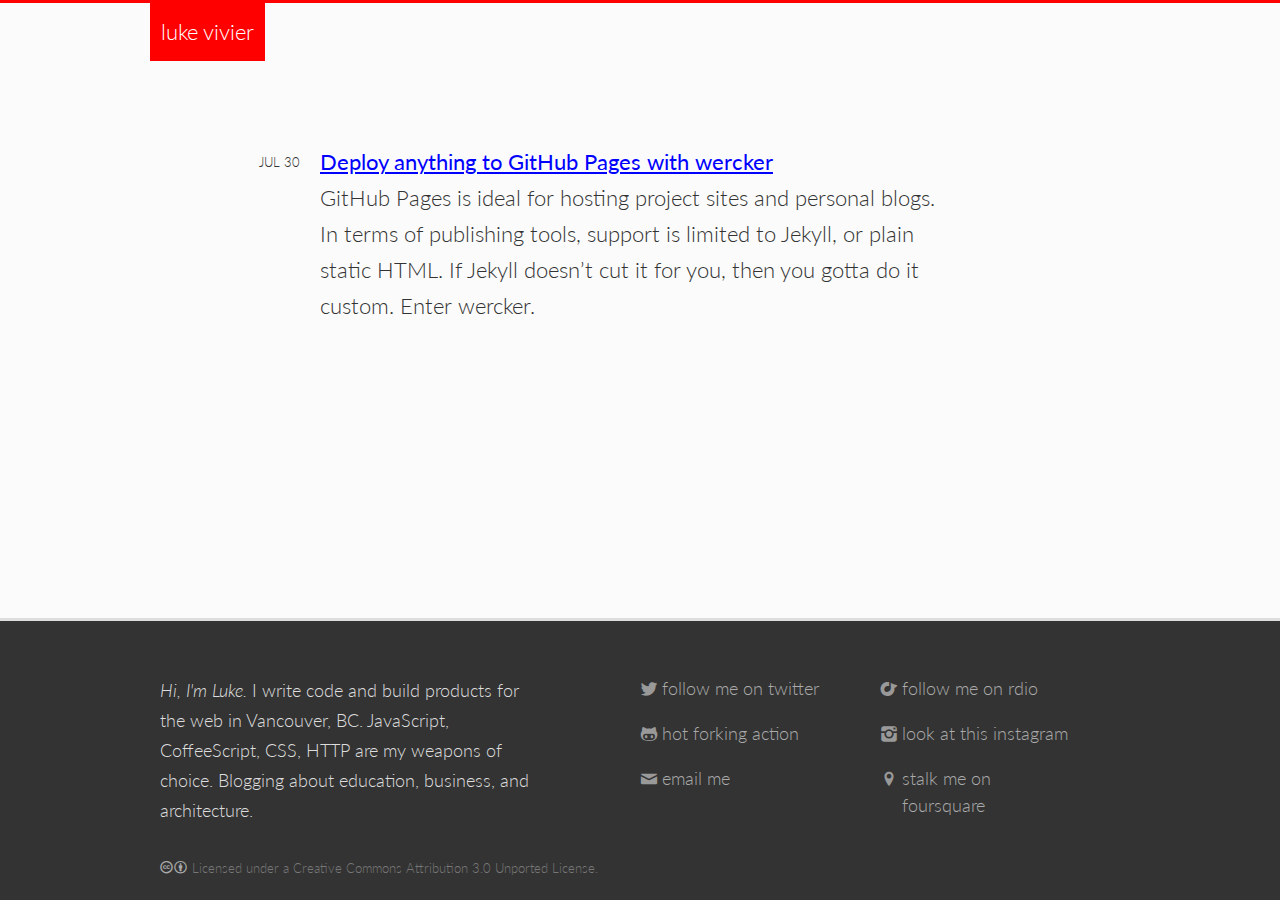
<file: index.html>
<!DOCTYPE html><html lang="en"><head><meta charset="utf-8"><meta name="description" content="Hi, I'm Luke. I write code and build products for the web in Vancouver, BC. JavaScript, CoffeeScript, CSS, HTTP are my weapons of choice. Blogging about education, business, and architecture."><meta name="google-site-verification" content="wSa31lNSwA4L50Wm7LD6yqZzn29TUgAwQMjtxQNyel8"><title>Luke Vivier</title><link rel="stylesheet" href="/style/main.css"><link rel="stylesheet" href="http://fonts.googleapis.com/css?family=Lato:300,400,700,300italic,400italic,700italic"></head><body><header><div class="layout"><a href="/"><h1 class="logo">luke vivier</h1></a></div></header><section role="main"><div class="layout"><ul class="articles"><li><time>Jul 30</time><div class="title"><a href="/wintersmith-with-wercker/">Deploy anything to GitHub Pages with wercker</a></div><p class="summary">GitHub Pages is ideal for hosting project sites and personal blogs. In terms of publishing tools, support is limited to Jekyll, or plain static HTML. If Jekyll doesn’t cut it for you, then you gotta do it custom. Enter wercker.</p></li></ul></div></section><footer><div class="layout"><section id="bio"><p><em>Hi, I'm Luke.</em> I write code and build products for the web 
in Vancouver, BC. JavaScript, CoffeeScript, CSS, HTTP are my 
weapons of choice. Blogging about education, business, and 
architecture.</p></section><section class="contact"><ul class="shareicons"><li data-icon="t"><a href="http://twitter.com/LukeVivier">follow me on twitter</a></li><li data-icon="g"><a href="https://github.com/lvivier">hot forking action</a></li><li data-icon="m"><a href="mailto:luke@vivier.ca">email me</a></li></ul></section><section class="contact"><ul class="shareicons"><li data-icon="r"><a href="http://www.rdio.com/people/lukevivier/">follow me on rdio</a></li><li data-icon="i"><a href="http://instagram.com/lukevivier/">look at this instagram</a></li><li data-icon="o"><a href="https://foursquare.com/user/42829265">stalk me on foursquare</a></li></ul></section><small data-icon="cp">&nbsp;Licensed under a Creative Commons Attribution 3.0 Unported License.</small></div></footer></body></html>
</file>
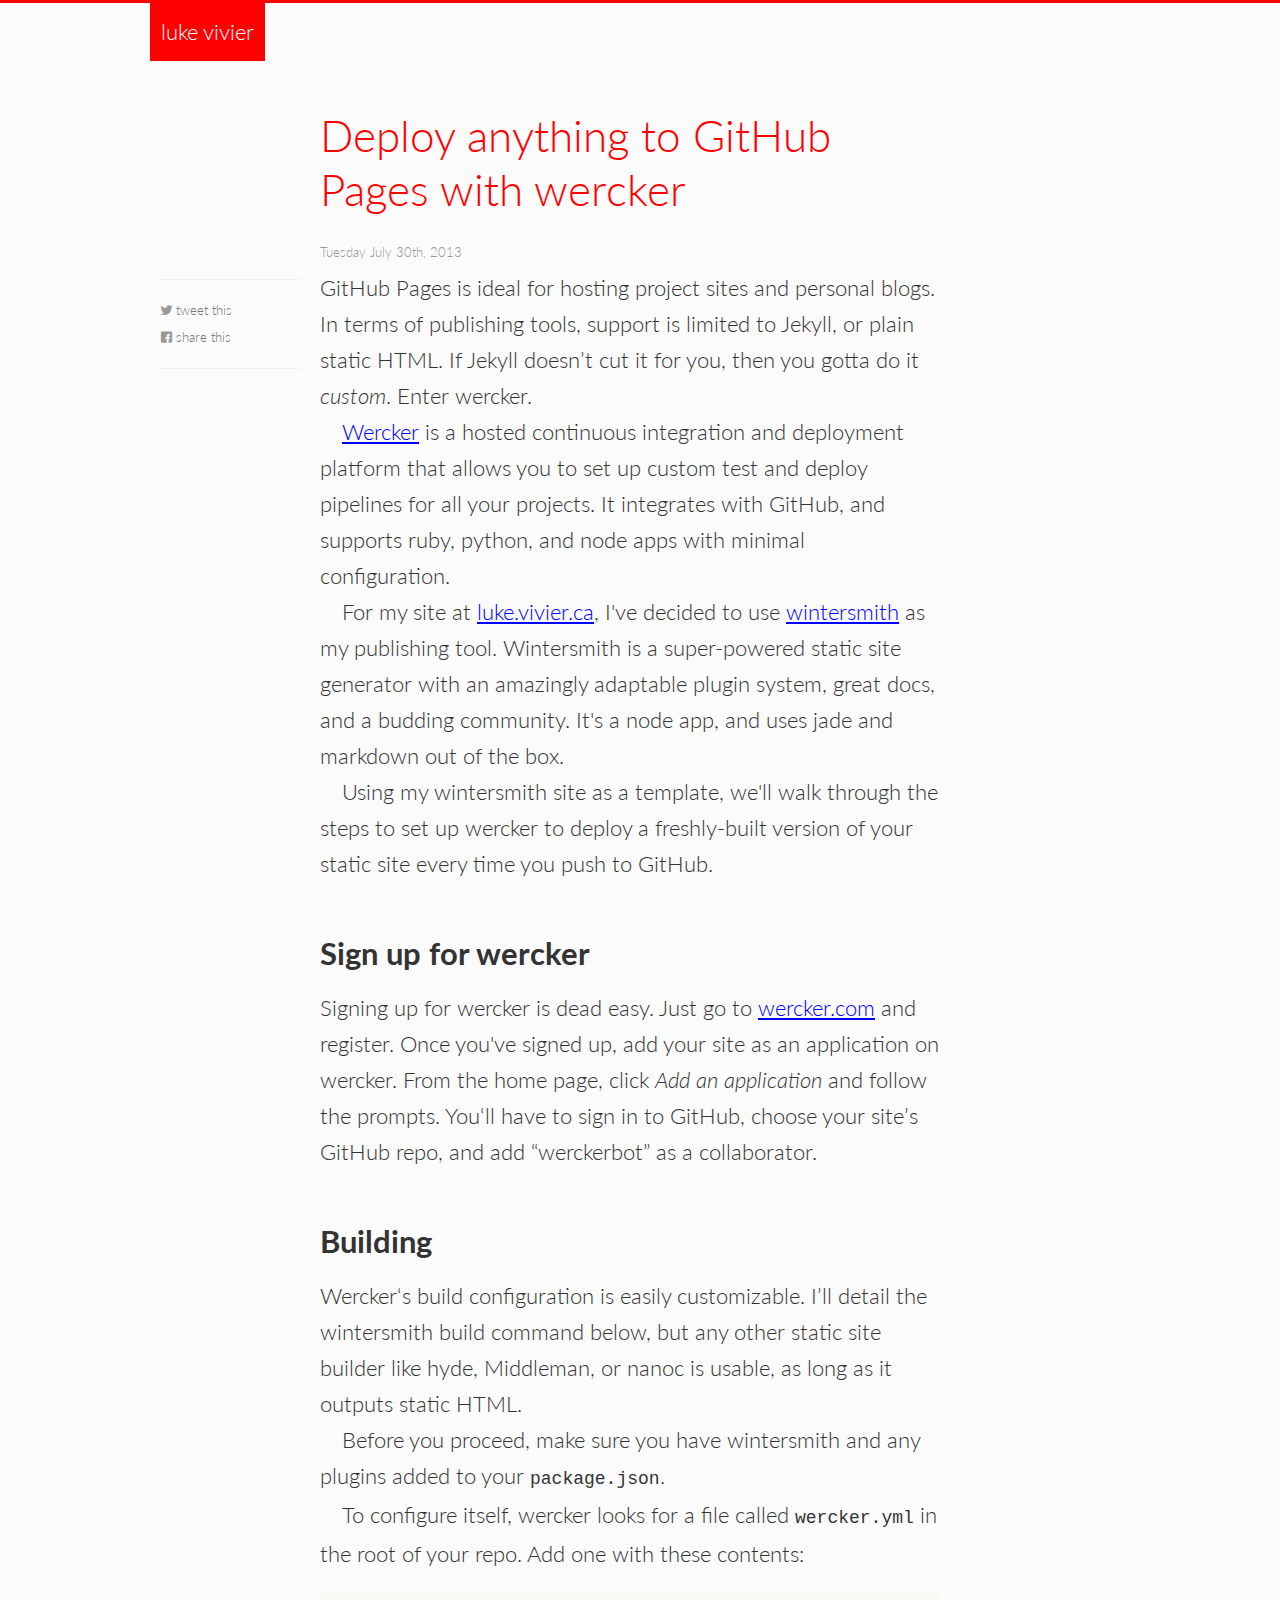
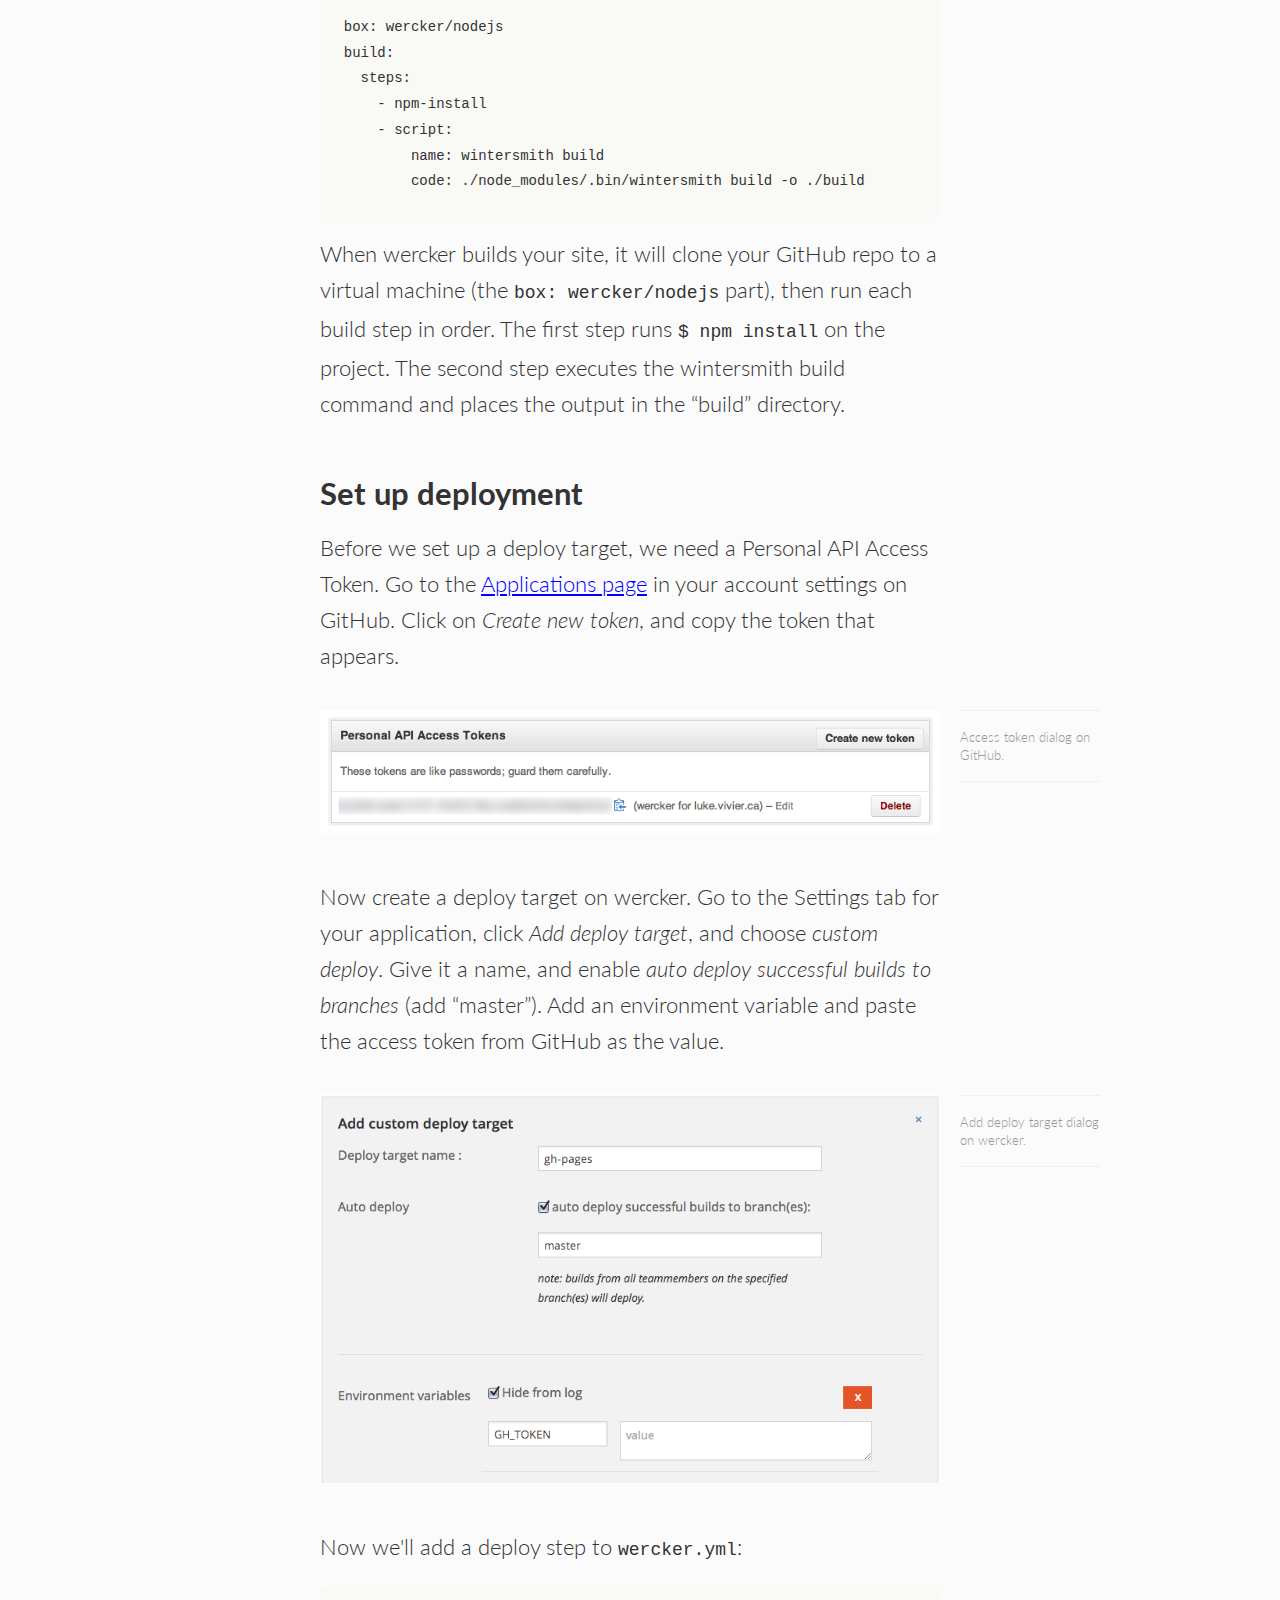
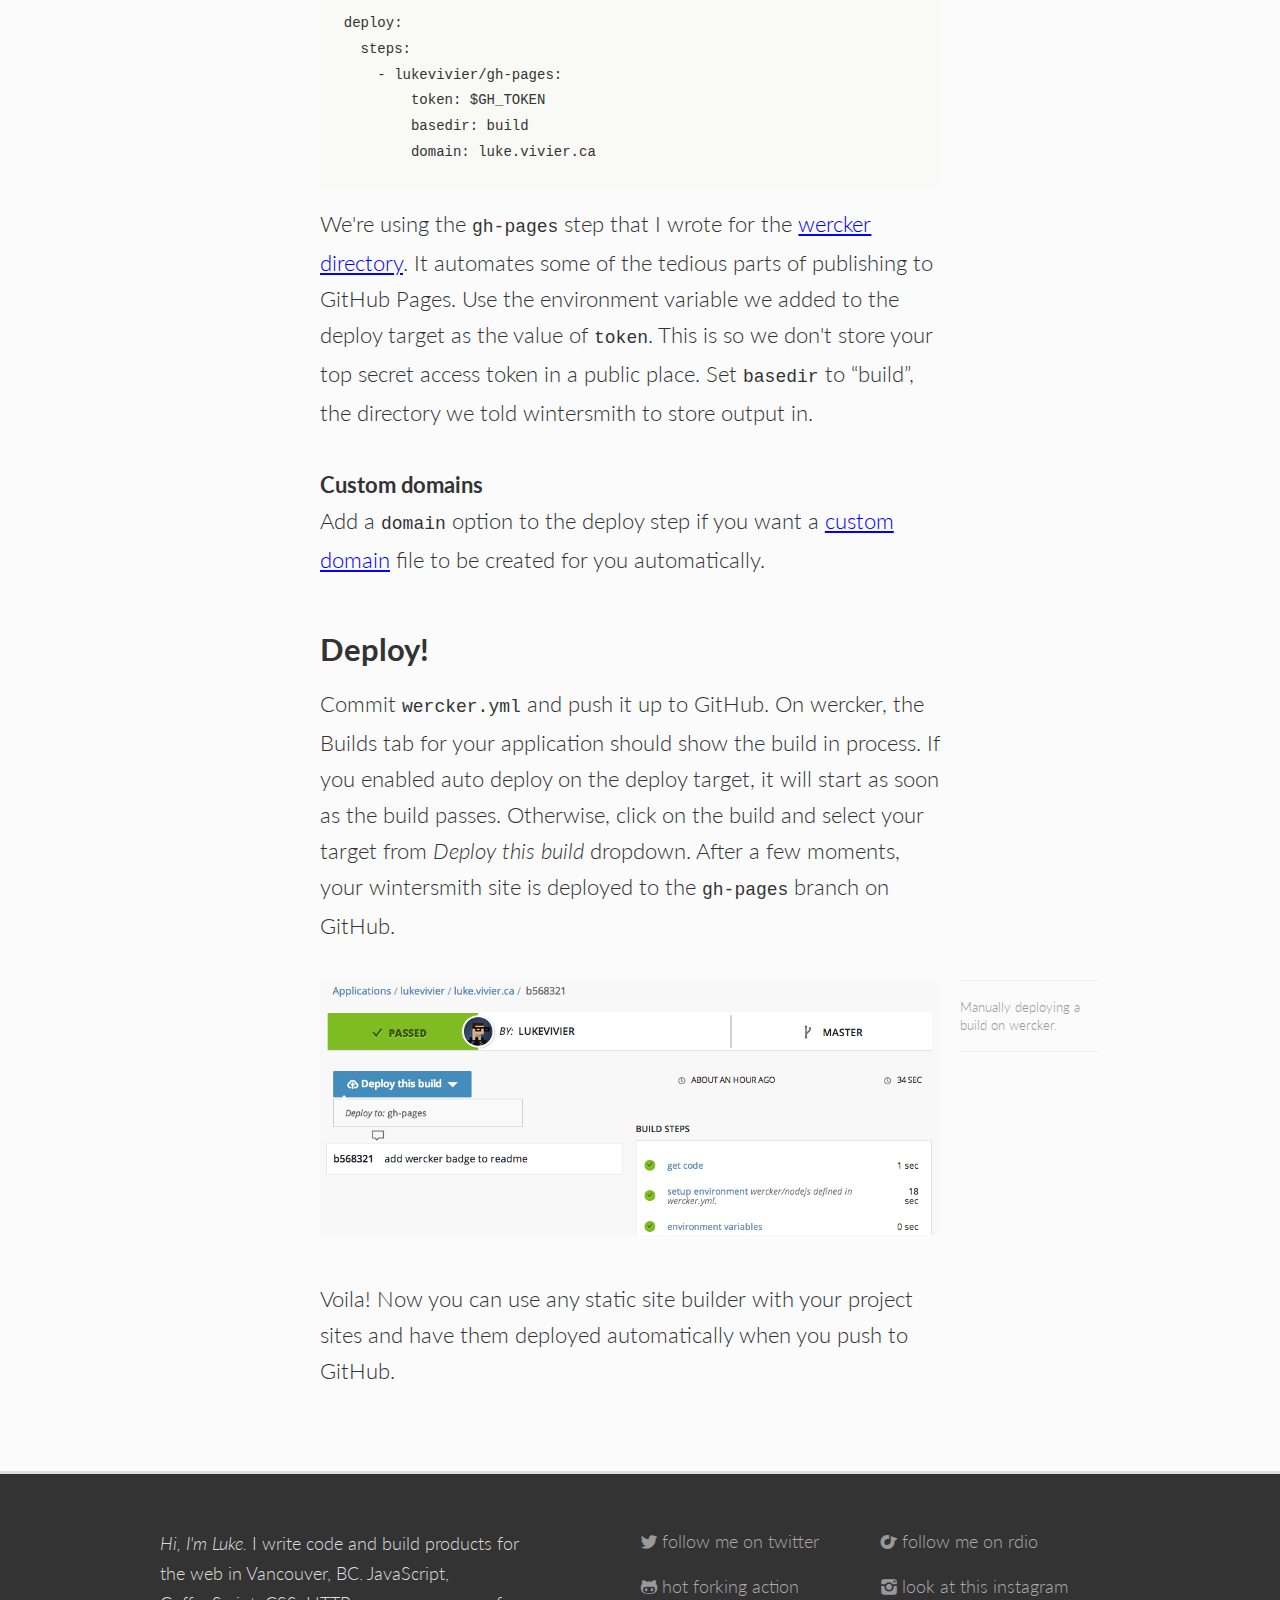
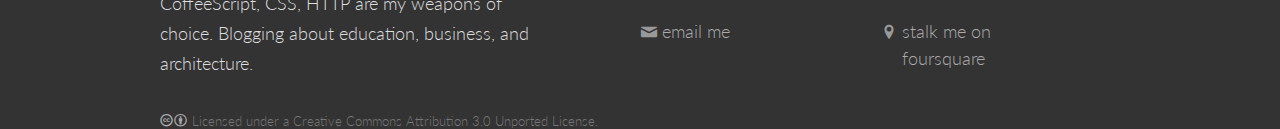
<file: wintersmith-with-wercker/index.html>
<!DOCTYPE html><html lang="en"><head><meta charset="utf-8"><title>Deploy anything to GitHub Pages with wercker</title><link rel="stylesheet" href="/style/main.css"><link rel="stylesheet" href="http://fonts.googleapis.com/css?family=Lato:300,400,700,300italic,400italic,700italic"></head><body><header><div class="layout"><a href="/"><h1 class="logo">luke vivier</h1></a></div></header><section role="main"><div class="layout"><article class="post"><header><a rel="self" href="/wintersmith-with-wercker/"><h1>Deploy anything to GitHub Pages with wercker</h1></a></header><footer><time datetime="2013-07-30T00:00:00.000Z">Tuesday July 30th, 2013</time></footer><aside class="share"><ul class="shareicons"><li data-icon="t"><a href="http://twitter.com/intent/tweet?url=http://luke.vivier.ca/wintersmith-with-wercker/&amp;text=Deploy%20anything%20to%20GitHub%20Pages%20with%20wercker">tweet this</a></li><li data-icon="f"><a href="http://www.facebook.com/sharer.php?u=http://luke.vivier.ca/wintersmith-with-wercker/&amp;t=Deploy%20anything%20to%20GitHub%20Pages%20with%20wercker">share this</a></li></ul></aside><p>GitHub Pages is ideal for hosting project sites and personal blogs. In terms of publishing tools, support is limited to Jekyll, or plain static HTML. If Jekyll doesn’t cut it for you, then you gotta do it <em>custom</em>. Enter wercker.</p>
<p><a href="http://wercker.com/">Wercker</a> is a hosted continuous integration and deployment platform that allows you to set up custom test and deploy pipelines for all your projects. It integrates with GitHub, and supports ruby, python, and node apps with minimal configuration.</p>
<p>For my site at <a href="http://luke.vivier.ca/">luke.vivier.ca</a>, I&#39;ve decided to use <a href="http://wintersmith.io/">wintersmith</a> as my publishing tool. Wintersmith is a super-powered static site generator with an amazingly adaptable plugin system, great docs, and a budding community. It&#39;s a node app, and uses jade and markdown out of the box. </p>
<p>Using my wintersmith site as a template, we&#39;ll walk through the steps to set up wercker to deploy a freshly-built version of your static site every time you push to GitHub.</p>
<h2>Sign up for wercker</h2>
<p>Signing up for wercker is dead easy. Just go to <a href="http://wercker.com/">wercker.com</a> and register. Once you&#39;ve signed up, add your site as an application on wercker. From the home page, click <em>Add an application</em> and follow the prompts. You‘ll have to sign in to GitHub, choose your site’s GitHub repo, and add “werckerbot” as a collaborator.</p>
<h2>Building</h2>
<p>Wercker‘s build configuration is easily customizable. I’ll detail the wintersmith build command below, but any other static site builder like hyde, Middleman, or nanoc is usable, as long as it outputs static HTML.</p>
<p>Before you proceed, make sure you have wintersmith and any plugins added to your <code>package.json</code>.</p>
<p>To configure itself, wercker looks for a file called <code>wercker.yml</code> in the root of your repo. Add one with these contents:</p>
<pre><code class="lang-yaml">box: wercker/nodejs
build:
  steps:
    - npm-install
    - script:
        name: wintersmith build
        code: ./node_modules/.bin/wintersmith build -o ./build</code></pre>
<p>When wercker builds your site, it will clone your GitHub repo to a virtual machine (the <code>box: wercker/nodejs</code> part), then run each build step in order. The first step runs <code>$ npm install</code> on the project. The second step executes the wintersmith build command and places the output in the “build” directory.</p>
<h2>Set up deployment</h2>
<p>Before we set up a deploy target, we need a Personal API Access Token. Go to the <a href="https://github.com/settings/applications">Applications page</a> in your account settings on GitHub. Click on <em>Create new token</em>, and copy the token that appears.</p>
<figure>
  <img src="/wintersmith-with-wercker/github-tokens.png" alt="Personal API Access Token dialog on GitHub">
  <figcaption>
    Access token dialog on GitHub.
  </figcaption>
</figure>

<p>Now create a deploy target on wercker. Go to the Settings tab for your application, click <em>Add deploy target</em>, and choose <em>custom deploy</em>. Give it a name, and enable <em>auto deploy successful builds to branches</em> (add “master”). Add an environment variable and paste the access token from GitHub as the value.</p>
<figure>
  <img src="/wintersmith-with-wercker/wercker-deploy-target.png" alt="Add deploy target dialog on wercker">
  <figcaption>
    Add deploy target dialog on wercker.
  </figcaption>
</figure>

<p>Now we&#39;ll add a deploy step to <code>wercker.yml</code>:</p>
<pre><code class="lang-yaml">deploy:
  steps:
    - lukevivier/gh-pages:
        token: $GH_TOKEN
        basedir: build
        domain: luke.vivier.ca</code></pre>
<p>We&#39;re using the <code>gh-pages</code> step that I wrote for the <a href="http://devcenter.wercker.com/articles/directory/">wercker directory</a>. It automates some of the tedious parts of publishing to GitHub Pages. Use the environment variable we added to the deploy target as the value of <code>token</code>. This is so we don&#39;t store your top secret access token in a public place. Set <code>basedir</code> to “build”, the directory we told wintersmith to store output in.</p>
<h3>Custom domains</h3>
<p>Add a <code>domain</code> option to the deploy step if you want a <a href="https://help.github.com/articles/setting-up-a-custom-domain-with-pages">custom domain</a> file to be created for you automatically.</p>
<h2>Deploy!</h2>
<p>Commit <code>wercker.yml</code> and push it up to GitHub. On wercker, the Builds tab for your application should show the build in process. If you enabled auto deploy on the deploy target, it will start as soon as the build passes. Otherwise, click on the build and select your target from <em>Deploy this build</em> dropdown. After a few moments, your wintersmith site is deployed to the <code>gh-pages</code> branch on GitHub.</p>
<figure>
  <img src="/wintersmith-with-wercker/wercker-deploy.png" alt="Manually deploying a build on wercker">
  <figcaption>
    Manually deploying a build on wercker.
  </figcaption>
</figure>

<p>Voila! Now you can use any static site builder with your project sites and have them deployed automatically when you push to GitHub.</p>
</article></div></section><footer><div class="layout"><section id="bio"><p><em>Hi, I'm Luke.</em> I write code and build products for the web 
in Vancouver, BC. JavaScript, CoffeeScript, CSS, HTTP are my 
weapons of choice. Blogging about education, business, and 
architecture.</p></section><section class="contact"><ul class="shareicons"><li data-icon="t"><a href="http://twitter.com/LukeVivier">follow me on twitter</a></li><li data-icon="g"><a href="https://github.com/lvivier">hot forking action</a></li><li data-icon="m"><a href="mailto:luke@vivier.ca">email me</a></li></ul></section><section class="contact"><ul class="shareicons"><li data-icon="r"><a href="http://www.rdio.com/people/lukevivier/">follow me on rdio</a></li><li data-icon="i"><a href="http://instagram.com/lukevivier/">look at this instagram</a></li><li data-icon="o"><a href="https://foursquare.com/user/42829265">stalk me on foursquare</a></li></ul></section><small data-icon="cp">&nbsp;Licensed under a Creative Commons Attribution 3.0 Unported License.</small></div></footer></body></html>
</file>
<file: style/main.css>
body {
  width: 100%;
  *zoom: 1;
}
body:before,
body:after {
  content: "";
  display: table;
}
body:after {
  clear: both;
}
@font-face {
  font-family: 'vivier';
  src: url("fonts/vivier.eot");
  src: url("fonts/vivier.eot?#iefix") format('embedded-opentype'), url("fonts/vivier.woff") format('woff'), url("fonts/vivier.ttf") format('truetype'), url("fonts/vivier.svg#vivier") format('svg');
  font-weight: normal;
  font-style: normal;
}
[data-icon]:before {
  font-family: 'vivier';
  content: attr(data-icon);
  speak: none;
  font-weight: normal;
  font-variant: normal;
  text-transform: none;
  line-height: 1;
  -webkit-font-smoothing: antialiased;
}
.tomorrow-comment,
pre .comment,
pre .title {
  color: #8e908c;
}
.tomorrow-red,
pre .variable,
pre .attribute,
pre .tag,
pre .regexp,
pre .ruby .constant,
pre .xml .tag .title,
pre .xml .pi,
pre .xml .doctype,
pre .html .doctype,
pre .css .id,
pre .css .class,
pre .css .pseudo {
  color: #c82829;
}
.tomorrow-orange,
pre .number,
pre .preprocessor,
pre .built_in,
pre .literal,
pre .params,
pre .constant {
  color: #f5871f;
}
.tomorrow-yellow,
pre .class,
pre .ruby .class .title,
pre .css .rules .attribute {
  color: #eab700;
}
.tomorrow-green,
pre .string,
pre .value,
pre .inheritance,
pre .header,
pre .ruby .symbol,
pre .xml .cdata {
  color: #718c00;
}
.tomorrow-aqua,
pre .css .hexcolor {
  color: #3e999f;
}
.tomorrow-blue,
pre .function,
pre .python .decorator,
pre .python .title,
pre .ruby .function .title,
pre .ruby .title .keyword,
pre .perl .sub,
pre .javascript .title,
pre .coffeescript .title {
  color: #4271ae;
}
.tomorrow-purple,
pre .keyword,
pre .javascript .function {
  color: #8959a8;
}
html,
body,
div,
span,
applet,
object,
iframe,
h1,
h2,
h3,
h4,
h5,
h6,
p,
blockquote,
pre,
a,
abbr,
acronym,
address,
big,
cite,
code,
del,
dfn,
em,
img,
ins,
kbd,
q,
s,
samp,
small,
strike,
strong,
sub,
sup,
tt,
var,
dl,
dt,
dd,
ol,
ul,
li,
fieldset,
form,
label,
legend,
table,
caption,
tbody,
tfoot,
thead,
tr,
th,
td {
  margin: 0;
  padding: 0;
  border: 0;
  outline: 0;
  font-weight: inherit;
  font-style: inherit;
  font-family: inherit;
  font-size: 100%;
  vertical-align: baseline;
}
body {
  line-height: 1;
  color: #000;
  background: #fff;
}
ol,
ul {
  list-style: none;
}
table {
  border-collapse: separate;
  border-spacing: 0;
  vertical-align: middle;
}
caption,
th,
td {
  text-align: left;
  font-weight: normal;
  vertical-align: middle;
}
a img {
  border: none;
}
/**
 * Layout
 */
html {
  position: relative;
  min-height: 100%;
}
div.layout {
  display: block;
  width: 979.9999999999999px;
  margin: 0 -10px;
  *width: 979.4895833333333px;
  *margin: 0 -9.994791666666666px;
  *zoom: 1;
  margin: 0 auto;
}
div.layout:before,
div.layout:after {
  content: "";
  display: table;
}
div.layout:after {
  clear: both;
}
/**
 * Type
 */
body {
  font: 300 22px/36px 'Lato', sans-serif;
}
strong,
b {
  font-weight: bold;
}
em,
i {
  font-style: italic;
}
small {
  font-size: 13px;
}
p + p {
  text-indent: 1em;
}
pre {
  background: #f9f9f6;
  -webkit-border-radius: 5px;
  border-radius: 5px;
  margin: 18px 0;
  padding: 23.76px;
  font-size: 15px;
  line-height: 23.76px;
}
code {
  font-family: 'Ubuntu Mono', monospace;
  font-size: 18px;
}
pre code {
  font-size: 14px;
}
/**
 * Body
 */
body {
  background: #fbfbfb;
  color: #333;
  margin-bottom: 256px;
}
body > header {
  position: absolute;
  border-top: 3px solid #f00;
  min-width: 100%;
}
body > header a {
  text-decoration: none;
}
body h1.logo {
  display: inline-block;
  background: #f00;
  color: #fff;
  padding: 0.5em;
  -webkit-transition: padding-top 0.4s, margin-bottom 0.4s;
  -moz-transition: padding-top 0.4s, margin-bottom 0.4s;
  -o-transition: padding-top 0.4s, margin-bottom 0.4s;
  -ms-transition: padding-top 0.4s, margin-bottom 0.4s;
  transition: padding-top 0.4s, margin-bottom 0.4s;
}
body h1.logo:hover {
  padding-top: 1em;
  margin-bottom: -0.5em;
}
body > section {
  padding: 108px 0;
  min-width: 100%;
}
body > footer {
  background: #333;
  color: #ddd;
  font-size: 18px;
  line-height: 27px;
  min-width: 100%;
  padding-top: 54px;
  border-top: 3px solid #ddd;
  position: absolute;
  bottom: 0;
}
section.contact {
  display: inline;
  float: left;
  width: 220px;
  margin: 0 10px;
  *width: 219.88541666666666px;
  *margin: 0 9.994791666666666px;
}
section#bio {
  line-height: 30px;
  display: inline;
  float: left;
  width: 380px;
  margin: 0 10px;
  *width: 379.8020833333333px;
  *margin: 0 9.994791666666666px;
  margin-right: 90px;
}
body > footer small {
  color: #777;
  clear: both;
  display: block;
  width: 100%;
  padding: 18px 0;
  margin-left: 10px;
}
body > footer small:before {
  color: #aaa;
  letter-spacing: 1px;
}
/**
 * Articles List
 */
ul.articles li {
  display: block;
  width: 979.9999999999999px;
  margin: 0 -10px;
  *width: 979.4895833333333px;
  *margin: 0 -9.994791666666666px;
  *zoom: 1;
  margin: 36px 0;
}
ul.articles li:before,
ul.articles li:after {
  content: "";
  display: table;
}
ul.articles li:after {
  clear: both;
}
ul.articles time {
  display: inline;
  float: left;
  width: 140px;
  margin: 0 10px;
  *width: 139.92708333333334px;
  *margin: 0 9.994791666666666px;
  text-align: right;
  text-transform: uppercase;
  font-size: 13px;
}
ul.articles .title {
  display: inline;
  float: left;
  width: 620px;
  margin: 0 10px;
  *width: 619.6770833333334px;
  *margin: 0 9.994791666666666px;
  font-weight: normal;
}
ul.articles .title a {
  border-bottom-width: 0;
}
ul.articles .title a:hover {
  border-bottom-width: 1px;
}
ul.articles p {
  display: inline;
  float: left;
  width: 620px;
  margin: 0 10px;
  *width: 619.6770833333334px;
  *margin: 0 9.994791666666666px;
  margin-left: 170px;
}
/**
 * Article
 */
article.post {
  position: relative;
  display: inline;
  float: left;
  width: 620px;
  margin: 0 10px;
  *width: 619.6770833333334px;
  *margin: 0 9.994791666666666px;
  margin-left: 170px;
}
a {
  color: #00f;
}
a:visited {
  color: #551a8b;
}
a:active {
  color: #f00;
}
article.post header a {
  color: #333;
  text-decoration: none;
}
article.post header h1 {
  color: #f00;
  font-size: 44px;
  line-height: 54px;
  margin-bottom: 18px;
}
article.post footer {
  color: #999;
  font-size: 13px;
}
article.post aside.share {
  font-size: 13px;
  display: inline;
  float: left;
  width: 140px;
  margin: 0 10px;
  *width: 139.92708333333334px;
  *margin: 0 9.994791666666666px;
  position: absolute;
  left: -170px;
  margin-top: 9px;
  padding: 17px 0;
  line-height: 27px;
  border-top: 1px solid #f0f0f0;
  border-bottom: 1px solid #f0f0f0;
}
ul.shareicons li[data-icon=t]:hover:before {
  color: #00acee;
}
ul.shareicons li[data-icon=f]:hover:before {
  color: #3b5998;
}
ul.shareicons li[data-icon=r]:hover:before {
  color: #008fd5;
}
ul.shareicons li[data-icon=g]:hover:before {
  color: #e8eaea;
}
ul.shareicons li[data-icon=i]:hover:before {
  color: #634d40;
}
ul.shareicons li[data-icon=o]:hover:before {
  color: #a4ea45;
}
ul.shareicons li[data-icon=m]:hover:before {
  color: #fec;
}
ul.shareicons {
  margin: 0 1.2em 0;
  list-style-type: none;
}
ul.shareicons li {
  position: relative;
}
ul.shareicons li:before {
  color: #999;
  display: block;
  position: absolute;
  left: -1.2em;
  line-height: 28.8px;
  -webkit-transition: color 0.5s;
  -moz-transition: color 0.5s;
  -o-transition: color 0.5s;
  -ms-transition: color 0.5s;
  transition: color 0.5s;
}
ul.shareicons a {
  text-decoration: none;
  color: #777;
}
ul.shareicons a:hover {
  text-decoration: underline;
}
.contact ul.shareicons li {
  color: #aaa;
  padding-bottom: 18px;
}
.contact ul.shareicons a {
  color: #aaa;
  text-decoration: none;
  border-bottom: 1px solid transparent;
  -webkit-transition: color 0.5s;
  -moz-transition: color 0.5s;
  -o-transition: color 0.5s;
  -ms-transition: color 0.5s;
  transition: color 0.5s;
}
.contact ul.shareicons li:hover a {
  color: #eee;
  border-bottom: 1px solid #777;
}
article.post h2,
article.post h3 {
  font-weight: bold;
}
article.post h2 {
  font-size: 30.799999999999997px;
  margin-top: 54px;
  margin-bottom: 18px;
}
article.post h3 {
  margin-top: 36px;
}
article ul {
  margin: 18px 0 18px 1em;
  list-style-type: none;
}
article ul li:before {
  position: absolute;
  left: 0;
  content: "•";
  color: #aaa;
}
article.post figure {
  position: relative;
  margin: 36px 0;
}
article.post figure img {
  width: 100%;
}
article.post figure figcaption {
  display: inline;
  float: left;
  width: 140px;
  margin: 0 10px;
  *width: 139.92708333333334px;
  *margin: 0 9.994791666666666px;
  position: absolute;
  top: 0;
  right: -170px;
  color: #999;
  font-size: 13px;
  line-height: 18px;
  padding: 17px 0;
  border-top: 1px solid #f0f0f0;
  border-bottom: 1px solid #f0f0f0;
}
article.post blockquote {
  text-indent: -0.4em;
  font-size: 25.299999999999997px;
  font-weight: normal;
  text-align: justify;
  margin: 36px -160px;
}
</file>
